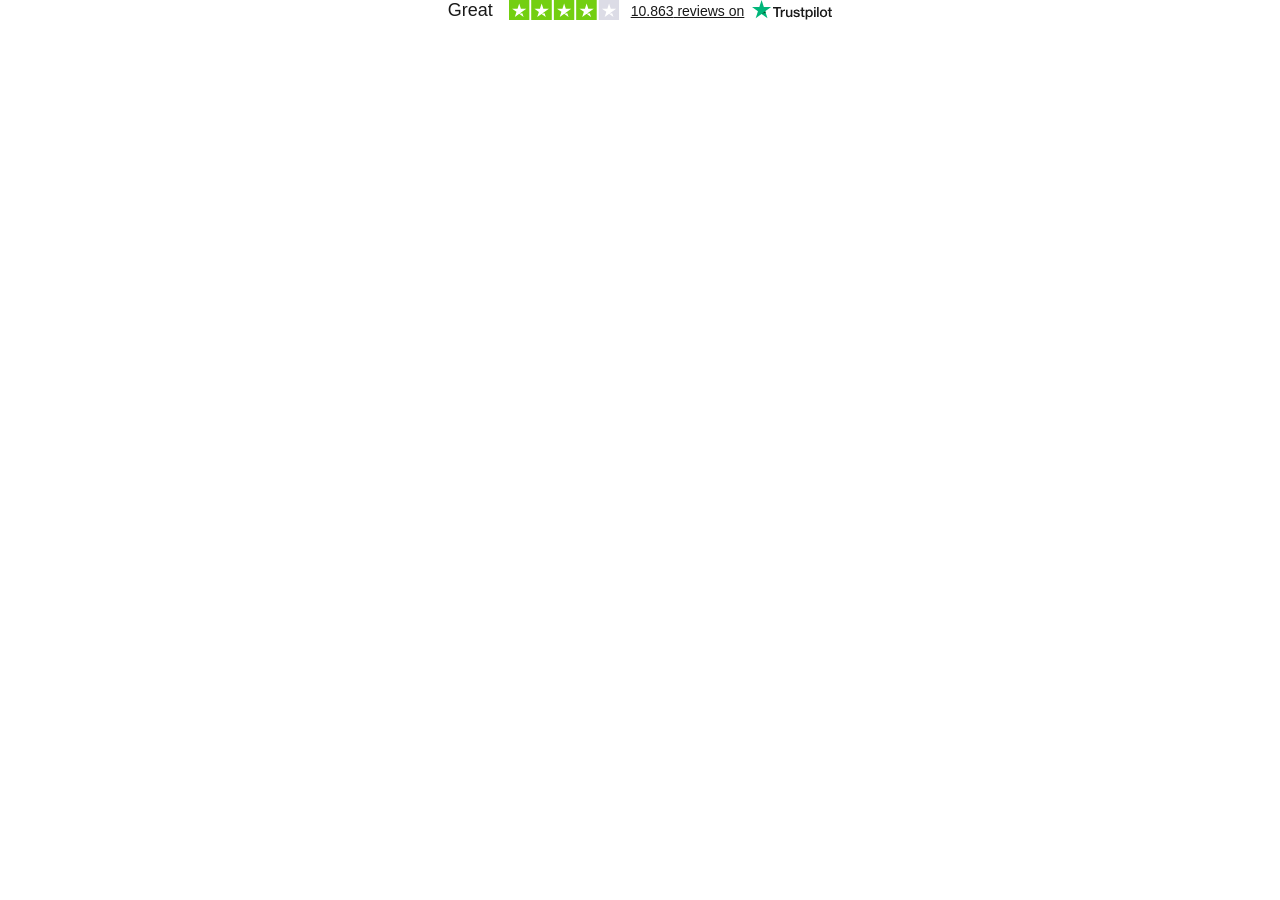
<file: lab-05/img-hidden/image_files/index.html>
<!DOCTYPE html>
<!-- saved from url=(0014)about:internet -->
<html lang="vn"><head><meta http-equiv="Content-Type" content="text/html; charset=UTF-8">
    <title id="tp-widget-title">Trustpilot Custom Widget</title>
    
    <meta name="robots" content="noindex">
    <style>
html,body,div,span,applet,object,iframe,h1,h2,h3,h4,h5,h6,p,blockquote,pre,a,abbr,acronym,address,big,cite,code,del,dfn,em,img,ins,kbd,q,s,samp,small,strike,strong,sub,sup,tt,var,b,u,i,center,dl,dt,dd,ol,ul,li,fieldset,form,label,legend,table,caption,tbody,tfoot,thead,tr,th,td,article,aside,canvas,details,embed,figure,figcaption,footer,header,hgroup,menu,nav,output,ruby,section,summary,time,mark,audio,video{border:0;font:inherit;font-size:100%;margin:0;padding:0;vertical-align:baseline}article,aside,details,figcaption,figure,footer,header,hgroup,menu,nav,section{display:block}body{line-height:1}ol,ul{list-style:none}blockquote,q{quotes:none}blockquote::before,blockquote::after,q::before,q::after{content:"";content:none}table{border-collapse:collapse;border-spacing:0}body{font-family:"Helvetica Neue","Helvetica","Arial","sans-serif";font-size:12px}b,strong{font-weight:700}.tp-widget-rating strong,.tp-widget-trustscore,.tp-widget-empty-horizontal__title,.tp-widget-empty-vertical__title,.bold-underline{font-family:"Helvetica Neue","Helvetica","Arial","sans-serif";font-weight:500}@media all and (-ms-high-contrast: none),(-ms-high-contrast: active){.tp-widget-rating strong,.tp-widget-trustscore,.tp-widget-empty-horizontal__title,.tp-widget-empty-vertical__title,.bold-underline{font-weight:600}}*,::after,::before{box-sizing:border-box}.hidden{display:none}.tp-widget-loader,.tp-widget-fallback{left:50%;position:absolute;top:50%;transform:translate(-50%, -50%)}#fallback-logo{display:none}.no-svg #fallback-logo{display:inline-block}.tp-widget-wrapper{height:100%;margin:0 auto;max-width:750px;position:relative}.tp-widget-wrapper a,.tp-widget-wrapper #wrapper-company-stars{position:relative;outline:none}.tp-widget-wrapper a::before,.tp-widget-wrapper #wrapper-company-stars::before{content:"";position:absolute;top:2px;left:2px;right:2px;bottom:2px;border:2px solid rgba(0,0,0,0);box-sizing:border-box;border-radius:4px;z-index:-1;pointer-events:none}.tp-widget-wrapper a:focus::before,.tp-widget-wrapper a:active::before,.tp-widget-wrapper #wrapper-company-stars:focus::before,.tp-widget-wrapper #wrapper-company-stars:active::before{border:2px solid #3c57bc;box-shadow:0 0 0 2px #fff}@media screen and (min-width: 750px){.tp-widget-wrapper--fullwidth{max-width:100%}.tp-widget-wrapper--fullwidth .tp-widget-attributes-scores-wrapper{border-bottom:1px solid #d6d6d6;display:-ms-grid;display:grid;-ms-grid-columns:1fr 1fr;grid-template-columns:1fr 1fr;grid-gap:16px}.tp-widget-wrapper--fullwidth .tp-widget-attributes-scores-wrapper .tp-widget-scores,.tp-widget-wrapper--fullwidth .tp-widget-attributes-scores-wrapper .tp-widget-attributes{border-bottom:none}.tp-widget-wrapper--fullwidth .tp-widget-attributes-scores-wrapper .tp-widget-scores{-ms-grid-row:1;grid-row:1}}#profile-link:focus-within .tp-link-underlined,#profile-link:hover .tp-link-underlined,#profile-link:active .tp-link-underlined{text-decoration:none}.tp-link-underlined{text-decoration:underline}.tp-stars .tp-star__canvas,.tp-stars .tp-star__canvas--half{fill:#dcdce6}.tp-stars .tp-star__shape{fill:#fff}#profile-link:focus-within .tp-stars--0 .tp-star .tp-star__canvas,#profile-link:focus-within .tp-stars--0 .tp-star .tp-star__canvas--half,#profile-link:hover .tp-stars--0 .tp-star .tp-star__canvas,#profile-link:hover .tp-stars--0 .tp-star .tp-star__canvas--half,#profile-link:active .tp-stars--0 .tp-star .tp-star__canvas,#profile-link:active .tp-stars--0 .tp-star .tp-star__canvas--half{fill:#9292a3}.tp-stars--1 .tp-star:nth-of-type(-n + 1) .tp-star__canvas,.tp-stars--1 .tp-star:nth-of-type(-n + 1) .tp-star__canvas--half{fill:#ff3722}#profile-link:focus-within .tp-stars--1 .tp-star:nth-of-type(-n + 1) .tp-star__canvas,#profile-link:focus-within .tp-stars--1 .tp-star:nth-of-type(-n + 1) .tp-star__canvas--half,#profile-link:hover .tp-stars--1 .tp-star:nth-of-type(-n + 1) .tp-star__canvas,#profile-link:hover .tp-stars--1 .tp-star:nth-of-type(-n + 1) .tp-star__canvas--half,#profile-link:active .tp-stars--1 .tp-star:nth-of-type(-n + 1) .tp-star__canvas,#profile-link:active .tp-stars--1 .tp-star:nth-of-type(-n + 1) .tp-star__canvas--half{fill:#cc1300}.tp-stars--2 .tp-star:nth-of-type(-n + 2) .tp-star__canvas,.tp-stars--2 .tp-star:nth-of-type(-n + 2) .tp-star__canvas--half{fill:#ff8622}#profile-link:focus-within .tp-stars--2 .tp-star:nth-of-type(-n + 2) .tp-star__canvas,#profile-link:focus-within .tp-stars--2 .tp-star:nth-of-type(-n + 2) .tp-star__canvas--half,#profile-link:hover .tp-stars--2 .tp-star:nth-of-type(-n + 2) .tp-star__canvas,#profile-link:hover .tp-stars--2 .tp-star:nth-of-type(-n + 2) .tp-star__canvas--half,#profile-link:active .tp-stars--2 .tp-star:nth-of-type(-n + 2) .tp-star__canvas,#profile-link:active .tp-stars--2 .tp-star:nth-of-type(-n + 2) .tp-star__canvas--half{fill:#cc5c00}.tp-stars--3 .tp-star:nth-of-type(-n + 3) .tp-star__canvas,.tp-stars--3 .tp-star:nth-of-type(-n + 3) .tp-star__canvas--half{fill:#ffce00}#profile-link:focus-within .tp-stars--3 .tp-star:nth-of-type(-n + 3) .tp-star__canvas,#profile-link:focus-within .tp-stars--3 .tp-star:nth-of-type(-n + 3) .tp-star__canvas--half,#profile-link:hover .tp-stars--3 .tp-star:nth-of-type(-n + 3) .tp-star__canvas,#profile-link:hover .tp-stars--3 .tp-star:nth-of-type(-n + 3) .tp-star__canvas--half,#profile-link:active .tp-stars--3 .tp-star:nth-of-type(-n + 3) .tp-star__canvas,#profile-link:active .tp-stars--3 .tp-star:nth-of-type(-n + 3) .tp-star__canvas--half{fill:#b29000}.tp-stars--4 .tp-star:nth-of-type(-n + 4) .tp-star__canvas,.tp-stars--4 .tp-star:nth-of-type(-n + 4) .tp-star__canvas--half{fill:#73cf11}#profile-link:focus-within .tp-stars--4 .tp-star:nth-of-type(-n + 4) .tp-star__canvas,#profile-link:focus-within .tp-stars--4 .tp-star:nth-of-type(-n + 4) .tp-star__canvas--half,#profile-link:hover .tp-stars--4 .tp-star:nth-of-type(-n + 4) .tp-star__canvas,#profile-link:hover .tp-stars--4 .tp-star:nth-of-type(-n + 4) .tp-star__canvas--half,#profile-link:active .tp-stars--4 .tp-star:nth-of-type(-n + 4) .tp-star__canvas,#profile-link:active .tp-stars--4 .tp-star:nth-of-type(-n + 4) .tp-star__canvas--half{fill:#56a700}.tp-stars--5 .tp-star:nth-of-type(-n + 5) .tp-star__canvas,.tp-stars--5 .tp-star:nth-of-type(-n + 5) .tp-star__canvas--half{fill:#00b67a}#profile-link:focus-within .tp-stars--5 .tp-star:nth-of-type(-n + 5) .tp-star__canvas,#profile-link:focus-within .tp-stars--5 .tp-star:nth-of-type(-n + 5) .tp-star__canvas--half,#profile-link:hover .tp-stars--5 .tp-star:nth-of-type(-n + 5) .tp-star__canvas,#profile-link:hover .tp-stars--5 .tp-star:nth-of-type(-n + 5) .tp-star__canvas--half,#profile-link:active .tp-stars--5 .tp-star:nth-of-type(-n + 5) .tp-star__canvas,#profile-link:active .tp-stars--5 .tp-star:nth-of-type(-n + 5) .tp-star__canvas--half{fill:#007a52}.tp-stars--1--half .tp-star:nth-of-type(-n + 2) .tp-star__canvas--half{fill:#ff3722}#profile-link:focus-within .tp-stars--1--half .tp-star:nth-of-type(-n + 2) .tp-star__canvas--half,#profile-link:hover .tp-stars--1--half .tp-star:nth-of-type(-n + 2) .tp-star__canvas--half,#profile-link:active .tp-stars--1--half .tp-star:nth-of-type(-n + 2) .tp-star__canvas--half{fill:#cc1300}.tp-stars--2--half .tp-star:nth-of-type(-n + 3) .tp-star__canvas--half{fill:#ff8622}#profile-link:focus-within .tp-stars--2--half .tp-star:nth-of-type(-n + 3) .tp-star__canvas--half,#profile-link:hover .tp-stars--2--half .tp-star:nth-of-type(-n + 3) .tp-star__canvas--half,#profile-link:active .tp-stars--2--half .tp-star:nth-of-type(-n + 3) .tp-star__canvas--half{fill:#cc5c00}.tp-stars--3--half .tp-star:nth-of-type(-n + 4) .tp-star__canvas--half{fill:#ffce00}#profile-link:focus-within .tp-stars--3--half .tp-star:nth-of-type(-n + 4) .tp-star__canvas--half,#profile-link:hover .tp-stars--3--half .tp-star:nth-of-type(-n + 4) .tp-star__canvas--half,#profile-link:active .tp-stars--3--half .tp-star:nth-of-type(-n + 4) .tp-star__canvas--half{fill:#b29000}.tp-stars--4--half .tp-star:nth-of-type(-n + 4) .tp-star__canvas,.tp-stars--4--half .tp-star:nth-of-type(-n + 4) .tp-star__canvas--half{fill:#00b67a}.tp-stars--4--half .tp-star:nth-of-type(-n + 5) .tp-star__canvas--half{fill:#00b67a}#profile-link:focus-within .tp-stars--4--half .tp-star:nth-of-type(-n + 4) .tp-star__canvas,#profile-link:focus-within .tp-stars--4--half .tp-star:nth-of-type(-n + 4) .tp-star__canvas--half,#profile-link:hover .tp-stars--4--half .tp-star:nth-of-type(-n + 4) .tp-star__canvas,#profile-link:hover .tp-stars--4--half .tp-star:nth-of-type(-n + 4) .tp-star__canvas--half,#profile-link:active .tp-stars--4--half .tp-star:nth-of-type(-n + 4) .tp-star__canvas,#profile-link:active .tp-stars--4--half .tp-star:nth-of-type(-n + 4) .tp-star__canvas--half{fill:#007a52}#profile-link:focus-within .tp-stars--4--half .tp-star:nth-of-type(-n + 5) .tp-star__canvas--half,#profile-link:hover .tp-stars--4--half .tp-star:nth-of-type(-n + 5) .tp-star__canvas--half,#profile-link:active .tp-stars--4--half .tp-star:nth-of-type(-n + 5) .tp-star__canvas--half{fill:#007a52}.tp-widget-loader,.tp-widget-fallback{max-width:50%;text-align:center;width:400vh}.tp-widget-loader svg,.tp-widget-fallback svg{width:100%}@media screen and (min-width: 400px){.tp-widget-loader,.tp-widget-fallback{max-width:200px}}.tp-widget-loader--loaded{opacity:0}.bold-underline{border-bottom:1px solid rgba(25,25,25,.6)}.bold-underline:hover{border-color:#191919}.dark{color:#fff}.dark a{color:#fff}.dark .bold-underline:not(.bold-underline--single-theme){border-color:rgba(255,255,255,.6)}.dark .bold-underline:not(.bold-underline--single-theme):hover{border-color:#fff}.dark .tp-logo__text{fill:#fff}.dark .tp-widget-loader .tp-logo__text{fill:#191919}.dark a:focus::before,.dark a:active::before,.dark #wrapper-company-stars:focus::before,.dark #wrapper-company-stars:active::before{border:2px solid #000;box-shadow:0 0 0 2px #fff}.sr-only:not(:focus):not(:active){clip:rect(0 0 0 0);-webkit-clip-path:inset(50%);clip-path:inset(50%);height:1px;overflow:hidden;position:absolute;white-space:nowrap;width:1px}html{height:100%;overflow:hidden}body{color:#191919;height:100%;line-height:1;min-width:100%;overflow:hidden;width:1px}img{border:0}svg{display:block;width:100%}a{color:#191919;text-decoration:none}.tp-widget-empty-vertical{-ms-flex-align:center;align-items:center;display:-ms-flexbox;display:flex;-ms-flex-direction:column;flex-direction:column;-ms-flex-pack:center;justify-content:center}.tp-widget-empty-vertical__title{font-size:18px;margin:0 0 12px;text-align:center}.tp-widget-empty-vertical__stars{margin:0 0 8px;width:150px}.tp-widget-empty-vertical__subtitle-wrapper{display:-ms-flexbox;display:flex;-ms-flex-direction:row;flex-direction:row}.tp-widget-empty-vertical__subtitle{-ms-flex-align:center;align-items:center;display:-ms-flexbox;display:flex;font-size:14px;text-align:center}.tp-widget-empty-vertical__logo{margin:0 0 5px 5px;width:90px}.tp-widget-empty-horizontal{-ms-flex-align:center;align-items:center;display:-ms-flexbox;display:flex;-ms-flex-direction:row;flex-direction:row;height:100%;-ms-flex-pack:center;justify-content:center}.tp-widget-empty-horizontal__title{font-size:14px;text-align:center}.tp-widget-empty-horizontal__logo{margin:0 0 5px 5px;width:90px}@media screen and (max-width: 300px){.tp-widget-empty-vertical__subtitle-wrapper{-ms-flex-align:center;align-items:center;display:-ms-flexbox;display:flex;-ms-flex-direction:column;flex-direction:column}.tp-widget-empty-vertical__logo{margin:5px 0 0}.tp-widget-empty-horizontal{-ms-flex-direction:column;flex-direction:column}.tp-widget-empty-horizontal__logo{margin:0}}.tp-widget-review-disclaimer__link{color:#605e56;font-size:12px;font-style:normal;font-weight:450;line-height:140%;-webkit-text-decoration-line:underline;text-decoration-line:underline;-webkit-text-decoration-style:solid;text-decoration-style:solid;text-decoration-skip-ink:auto;text-decoration-thickness:auto;text-underline-offset:auto;text-underline-position:from-font;padding:0 8px}.tp-widget-review-disclaimer__link:hover{text-decoration:none}.dark .tp-widget-review-disclaimer__link{color:#fff}.tp-widget-wrapper{font-size:0;padding:0px}.tp-widget-wrapper a{display:block}.tp-widget-wrapper a:focus{outline-offset:-1px}.tp-widget-trustscore{font-size:16px}.tp-widget-review-disclaimer{margin-top:0px}.tp-widget-stars{margin:4px 0;width:96px}.tp-widget-rating{font-size:14px;margin-bottom:4px}.tp-widget-rating span{display:none}.tp-widget-logo{width:72px}@media screen and (min-width: 175px){.tp-widget-wrapper{font-size:0;text-align:center}.tp-widget-trustscore,.tp-widget-stars,.tp-widget-rating,.tp-widget-logo{display:inline-block;vertical-align:middle}.tp-widget-trustscore{margin:0 16px 4px 0}.tp-widget-stars{margin:0 0 4px}.tp-widget-logo{margin-bottom:4px}.tp-widget-rating{margin:2px 4px 4px 0}.tp-widget-rating span{display:inline}}@media screen and (min-width: 420px){.tp-widget-logo,.tp-widget-rating{margin-bottom:0}.tp-widget-logo{width:80px}.tp-widget-stars{margin:0 12px 4px 0;width:110px}.widget-info{display:inline-block;margin:0 0 4px;vertical-align:middle}.tp-widget-rating{margin-right:8px;vertical-align:middle}.tp-widget-trustscore{font-size:18px}.tp-widget-review-disclaimer{margin-top:4px}}.visually-hidden{position:absolute !important;width:1px;height:1px;padding:0;margin:0;overflow:hidden;clip:rect(0, 0, 0, 0);-webkit-clip-path:inset(50%);clip-path:inset(50%);white-space:nowrap;border:0}
</style>
  </head>
  <body class="light">
    <!-- Widget Loader -->
    <div id="tp-widget-loader" class="tp-widget-loader tp-stars tp-stars--5 tp-widget-loader--loaded"></div>

    <div id="tp-widget-wrapper" class="tp-widget-wrapper visible">
      <a id="profile-link" target="_blank" aria-describedby="screen-reader-only-rating screen-reader-only-instruction" href="https://www.trustpilot.com/review/studocu.com?utm_medium=trustbox&amp;utm_source=MicroCombo" aria-label="Trustpilot reviews">
        <!-- Human Score -->
        <div id="trust-score" class="tp-widget-trustscore">Great</div>
        <!-- Stars -->
        <div id="tp-widget-stars" class="tp-widget-stars"><div class=""><div class="tp-stars tp-stars--4">
    <div style="position: relative; height: 0; width: 100%; padding: 0; padding-bottom: 18.326693227091635%;">
      
    <svg role="img" viewBox="0 0 251 46" xmlns="http://www.w3.org/2000/svg" style="position: absolute; height: 100%; width: 100%; left: 0; top: 0;">
      <title id="starRating-230m338hfmb" lang="vn-VN">4.2 out of 5 star rating on Trustpilot</title>
      <g class="tp-star">
          <path class="tp-star__canvas" fill="#dcdce6" d="M0 46.330002h46.375586V0H0z"></path>
          <path class="tp-star__shape" d="M39.533936 19.711433L13.230239 38.80065l3.838216-11.797827L7.02115 19.711433h12.418975l3.837417-11.798624 3.837418 11.798624h12.418975zM23.2785 31.510075l7.183595-1.509576 2.862114 8.800152L23.2785 31.510075z" fill="#FFF"></path>
      </g>
      <g class="tp-star">
          <path class="tp-star__canvas" fill="#dcdce6" d="M51.24816 46.330002h46.375587V0H51.248161z"></path>
          <path class="tp-star__canvas--half" fill="#dcdce6" d="M51.24816 46.330002h23.187793V0H51.248161z"></path>
          <path class="tp-star__shape" d="M74.990978 31.32991L81.150908 30 84 39l-9.660206-7.202786L64.30279 39l3.895636-11.840666L58 19.841466h12.605577L74.499595 8l3.895637 11.841466H91L74.990978 31.329909z" fill="#FFF"></path>
      </g>
      <g class="tp-star">
          <path class="tp-star__canvas" fill="#dcdce6" d="M102.532209 46.330002h46.375586V0h-46.375586z"></path>
          <path class="tp-star__canvas--half" fill="#dcdce6" d="M102.532209 46.330002h23.187793V0h-23.187793z"></path>
          <path class="tp-star__shape" d="M142.066994 19.711433L115.763298 38.80065l3.838215-11.797827-10.047304-7.291391h12.418975l3.837418-11.798624 3.837417 11.798624h12.418975zM125.81156 31.510075l7.183595-1.509576 2.862113 8.800152-10.045708-7.290576z" fill="#FFF"></path>
      </g>
      <g class="tp-star">
          <path class="tp-star__canvas" fill="#dcdce6" d="M153.815458 46.330002h46.375586V0h-46.375586z"></path>
          <path class="tp-star__canvas--half" fill="#dcdce6" d="M153.815458 46.330002h23.187793V0h-23.187793z"></path>
          <path class="tp-star__shape" d="M193.348355 19.711433L167.045457 38.80065l3.837417-11.797827-10.047303-7.291391h12.418974l3.837418-11.798624 3.837418 11.798624h12.418974zM177.09292 31.510075l7.183595-1.509576 2.862114 8.800152-10.045709-7.290576z" fill="#FFF"></path>
      </g>
      <g class="tp-star">
          <path class="tp-star__canvas" fill="#dcdce6" d="M205.064416 46.330002h46.375587V0h-46.375587z"></path>
          <path class="tp-star__canvas--half" fill="#dcdce6" d="M205.064416 46.330002h23.187793V0h-23.187793z"></path>
          <path class="tp-star__shape" d="M244.597022 19.711433l-26.3029 19.089218 3.837419-11.797827-10.047304-7.291391h12.418974l3.837418-11.798624 3.837418 11.798624h12.418975zm-16.255436 11.798642l7.183595-1.509576 2.862114 8.800152-10.045709-7.290576z" fill="#FFF"></path>
      </g>
    </svg>
  
    </div>
  </div></div></div>
        <div class="widget-info">
          <!-- Business Info -->
          <div id="tp-widget-rating" class="tp-widget-rating tp-link-underlined"><strong>10.863</strong> reviews on</div>
          <!-- Logo -->
          <div id="tp-widget-logo" class="tp-widget-logo"><div class="">
    <div style="position: relative; height: 0; width: 100%; padding: 0; padding-bottom: 24.6031746031746%;">
      
    <svg role="img" viewBox="0 0 126 31" xmlns="http://www.w3.org/2000/svg" style="position: absolute; height: 100%; width: 100%; left: 0; top: 0;">
      <title id="trustpilotLogo-vvqyty6a81a">Trustpilot</title>
      <path class="tp-logo__text" d="M33.074774 11.07005H45.81806v2.364196h-5.010656v13.290316h-2.755306V13.434246h-4.988435V11.07005h.01111zm12.198892 4.319629h2.355341v2.187433h.04444c.077771-.309334.222203-.60762.433295-.894859.211092-.287239.466624-.56343.766597-.79543.299972-.243048.633276-.430858.999909-.585525.366633-.14362.744377-.220953 1.12212-.220953.288863 0 .499955.011047.611056.022095.1111.011048.222202.033143.344413.04419v2.408387c-.177762-.033143-.355523-.055238-.544395-.077333-.188872-.022096-.366633-.033143-.544395-.033143-.422184 0-.822148.08838-1.199891.254096-.377744.165714-.699936.41981-.977689.740192-.277753.331429-.499955.729144-.666606 1.21524-.166652.486097-.244422 1.03848-.244422 1.668195v5.39125h-2.510883V15.38968h.01111zm18.220567 11.334883H61.02779v-1.579813h-.04444c-.311083.574477-.766597 1.02743-1.377653 1.369908-.611055.342477-1.233221.51924-1.866497.51924-1.499864 0-2.588654-.364573-3.25526-1.104765-.666606-.740193-.999909-1.856005-.999909-3.347437V15.38968h2.510883v6.948968c0 .994288.188872 1.701337.577725 2.1101.377744.408763.922139.618668 1.610965.618668.533285 0 .96658-.077333 1.322102-.243048.355524-.165714.644386-.37562.855478-.65181.222202-.265144.377744-.596574.477735-.972194.09999-.37562.144431-.784382.144431-1.226288v-6.573349h2.510883v11.323836zm4.27739-3.634675c.07777.729144.355522 1.237336.833257 1.535623.488844.287238 1.06657.441905 1.744286.441905.233312 0 .499954-.022095.799927-.055238.299973-.033143.588836-.110476.844368-.209905.266642-.099429.477734-.254096.655496-.452954.166652-.198857.244422-.452953.233312-.773335-.01111-.320381-.133321-.585525-.355523-.784382-.222202-.209906-.499955-.364573-.844368-.497144-.344413-.121525-.733267-.232-1.17767-.320382-.444405-.088381-.888809-.18781-1.344323-.287239-.466624-.099429-.922138-.232-1.355432-.37562-.433294-.14362-.822148-.342477-1.166561-.596573-.344413-.243048-.622166-.56343-.822148-.950097-.211092-.386668-.311083-.861716-.311083-1.436194 0-.618668.155542-1.12686.455515-1.54667.299972-.41981.688826-.75124 1.14434-1.005336.466624-.254095.97769-.430858 1.544304-.541334.566615-.099429 1.11101-.154667 1.622075-.154667.588836 0 1.15545.066286 1.688736.18781.533285.121524 1.02213.320381 1.455423.60762.433294.276191.788817.640764 1.07768 1.08267.288863.441905.466624.98324.544395 1.612955h-2.621984c-.122211-.596572-.388854-1.005335-.822148-1.204193-.433294-.209905-.933248-.309334-1.488753-.309334-.177762 0-.388854.011048-.633276.04419-.244422.033144-.466624.088382-.688826.165715-.211092.077334-.388854.198858-.544395.353525-.144432.154667-.222203.353525-.222203.60762 0 .309335.111101.552383.322193.740193.211092.18781.488845.342477.833258.475048.344413.121524.733267.232 1.177671.320382.444404.088381.899918.18781 1.366542.287239.455515.099429.899919.232 1.344323.37562.444404.14362.833257.342477 1.17767.596573.344414.254095.622166.56343.833258.93905.211092.37562.322193.850668.322193 1.40305 0 .673906-.155541 1.237336-.466624 1.712385-.311083.464001-.711047.850669-1.199891 1.137907-.488845.28724-1.04435.508192-1.644295.640764-.599946.132572-1.199891.198857-1.788727.198857-.722156 0-1.388762-.077333-1.999818-.243048-.611056-.165714-1.14434-.408763-1.588745-.729144-.444404-.33143-.799927-.740192-1.05546-1.226289-.255532-.486096-.388853-1.071621-.411073-1.745528h2.533103v-.022095zm8.288135-7.700208h1.899828v-3.402675h2.510883v3.402675h2.26646v1.867052h-2.26646v6.054109c0 .265143.01111.486096.03333.684954.02222.18781.07777.353524.155542.486096.07777.132572.199981.232.366633.298287.166651.066285.377743.099428.666606.099428.177762 0 .355523 0 .533285-.011047.177762-.011048.355523-.033143.533285-.077334v1.933338c-.277753.033143-.555505.055238-.811038.088381-.266642.033143-.533285.04419-.811037.04419-.666606 0-1.199891-.066285-1.599855-.18781-.399963-.121523-.722156-.309333-.944358-.552381-.233313-.243049-.377744-.541335-.466625-.905907-.07777-.364573-.13332-.784383-.144431-1.248384v-6.683825h-1.899827v-1.889147h-.02222zm8.454788 0h2.377562V16.9253h.04444c.355523-.662858.844368-1.12686 1.477644-1.414098.633276-.287239 1.310992-.430858 2.055369-.430858.899918 0 1.677625.154667 2.344231.475048.666606.309335 1.222111.740193 1.666515 1.292575.444405.552382.766597 1.193145.9888 1.92229.222202.729145.333303 1.513527.333303 2.3421 0 .762288-.099991 1.50248-.299973 2.20953-.199982.718096-.499955 1.347812-.899918 1.900194-.399964.552383-.911029.98324-1.533194 1.31467-.622166.33143-1.344323.497144-2.18869.497144-.366634 0-.733267-.033143-1.0999-.099429-.366634-.066286-.722157-.176762-1.05546-.320381-.333303-.14362-.655496-.33143-.933249-.56343-.288863-.232-.522175-.497144-.722157-.79543h-.04444v5.656393h-2.510883V15.38968zm8.77698 5.67849c0-.508193-.06666-1.005337-.199981-1.491433-.133321-.486096-.333303-.905907-.599946-1.281527-.266642-.37562-.599945-.673906-.988799-.894859-.399963-.220953-.855478-.342477-1.366542-.342477-1.05546 0-1.855387.364572-2.388672 1.093717-.533285.729144-.799928 1.701337-.799928 2.916578 0 .574478.066661 1.104764.211092 1.59086.144432.486097.344414.905908.633276 1.259432.277753.353525.611056.629716.99991.828574.388853.209905.844367.309334 1.355432.309334.577725 0 1.05546-.121524 1.455423-.353525.399964-.232.722157-.541335.97769-.905907.255531-.37562.444403-.79543.555504-1.270479.099991-.475049.155542-.961145.155542-1.458289zm4.432931-9.99812h2.510883v2.364197h-2.510883V11.07005zm0 4.31963h2.510883v11.334883h-2.510883V15.389679zm4.755124-4.31963h2.510883v15.654513h-2.510883V11.07005zm10.210184 15.963847c-.911029 0-1.722066-.154667-2.433113-.452953-.711046-.298287-1.310992-.718097-1.810946-1.237337-.488845-.530287-.866588-1.160002-1.12212-1.889147-.255533-.729144-.388854-1.535622-.388854-2.408386 0-.861716.133321-1.657147.388853-2.386291.255533-.729145.633276-1.35886 1.12212-1.889148.488845-.530287 1.0999-.93905 1.810947-1.237336.711047-.298286 1.522084-.452953 2.433113-.452953.911028 0 1.722066.154667 2.433112.452953.711047.298287 1.310992.718097 1.810947 1.237336.488844.530287.866588 1.160003 1.12212 1.889148.255532.729144.388854 1.524575.388854 2.38629 0 .872765-.133322 1.679243-.388854 2.408387-.255532.729145-.633276 1.35886-1.12212 1.889147-.488845.530287-1.0999.93905-1.810947 1.237337-.711046.298286-1.522084.452953-2.433112.452953zm0-1.977528c.555505 0 1.04435-.121524 1.455423-.353525.411074-.232.744377-.541335 1.01102-.916954.266642-.37562.455513-.806478.588835-1.281527.12221-.475049.188872-.961145.188872-1.45829 0-.486096-.066661-.961144-.188872-1.44724-.122211-.486097-.322193-.905907-.588836-1.281527-.266642-.37562-.599945-.673907-1.011019-.905907-.411074-.232-.899918-.353525-1.455423-.353525-.555505 0-1.04435.121524-1.455424.353525-.411073.232-.744376.541334-1.011019.905907-.266642.37562-.455514.79543-.588835 1.281526-.122211.486097-.188872.961145-.188872 1.447242 0 .497144.06666.98324.188872 1.458289.12221.475049.322193.905907.588835 1.281527.266643.37562.599946.684954 1.01102.916954.411073.243048.899918.353525 1.455423.353525zm6.4883-9.66669h1.899827v-3.402674h2.510883v3.402675h2.26646v1.867052h-2.26646v6.054109c0 .265143.01111.486096.03333.684954.02222.18781.07777.353524.155541.486096.077771.132572.199982.232.366634.298287.166651.066285.377743.099428.666606.099428.177762 0 .355523 0 .533285-.011047.177762-.011048.355523-.033143.533285-.077334v1.933338c-.277753.033143-.555505.055238-.811038.088381-.266642.033143-.533285.04419-.811037.04419-.666606 0-1.199891-.066285-1.599855-.18781-.399963-.121523-.722156-.309333-.944358-.552381-.233313-.243049-.377744-.541335-.466625-.905907-.07777-.364573-.133321-.784383-.144431-1.248384v-6.683825h-1.899827v-1.889147h-.02222z" fill="#191919"></path>
      <path class="tp-logo__star" fill="#00B67A" d="M30.141707 11.07005H18.63164L15.076408.177071l-3.566342 10.892977L0 11.059002l9.321376 6.739063-3.566343 10.88193 9.321375-6.728016 9.310266 6.728016-3.555233-10.88193 9.310266-6.728016z"></path>
      <path class="tp-logo__star-notch" fill="#005128" d="M21.631369 20.26169l-.799928-2.463625-5.755033 4.153914z"></path>
    </svg>
  
    </div>
  </div></div>
        </div>
      </a>
      <span id="screen-reader-only-rating" class="visually-hidden">Rated Great. 4.2 out of 5. 10863 reviews on Trustpilot</span>
      <span id="screen-reader-only-instruction" class="visually-hidden">Click to view the company's Trustpilot profile</span>
      <div id="tp-widget-review-disclaimer" class="tp-widget-review-disclaimer"></div>
    </div>

    <!-- Error Fallback -->
    
    <script src="./main.js.tải xuống" async="" defer=""></script>
  

</body></html>
</file>
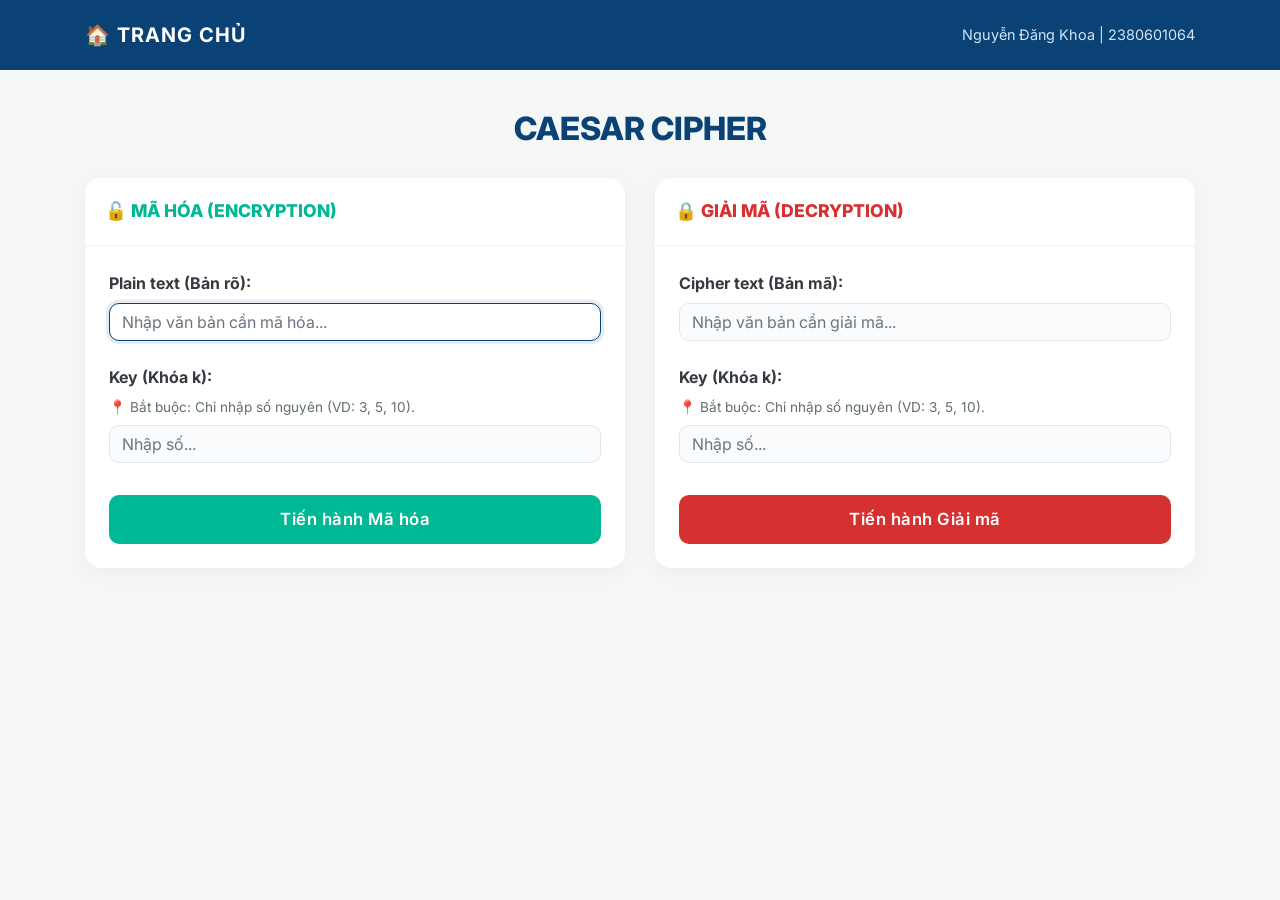
<file: lab-02/templates/caesar.html>
<!DOCTYPE html>
<html lang="en">
<head>
    <title>Caesar Cipher</title>
    <link href="https://cdn.jsdelivr.net/npm/bootstrap@4.6.2/dist/css/bootstrap.min.css" rel="stylesheet"/>
    <link href="https://fonts.googleapis.com/css2?family=Inter:wght@300;400;600;700&display=swap" rel="stylesheet">
    <style>
        body { font-family: 'Inter', sans-serif; background-color: #f4f7f6; }
        /* Thanh Menu trên cùng */
        .navbar-custom { background-color: #0a4275; padding: 15px 0;}
        .navbar-custom .navbar-brand { color: white; font-weight: 700; letter-spacing: 1px;}
        .student-nav { color: #d1e5f5; font-size: 0.9rem; font-weight: 400;}
        
        .page-header { margin: 40px 0 30px; color: #0a4275; font-weight: 800; text-align: center; font-size: 2rem;}
        
        /* Hiệu ứng thẻ Card */
        .card { border: none; border-radius: 16px; box-shadow: 0 5px 20px rgba(0,0,0,0.04); transition: transform 0.2s;}
        .card:hover { box-shadow: 0 8px 25px rgba(0,0,0,0.08); }
        .card-header { background-color: white; border-bottom: 2px solid #f4f7f6; font-weight: 800; font-size: 1.1rem; border-radius: 16px 16px 0 0 !important; padding: 20px;}
        .encrypt-header { color: #00b894; } /* Xanh lá */
        .decrypt-header { color: #d63031; } /* Đỏ */
        
        /* Chỉnh ô input và nút bấm */
        .btn-custom { border-radius: 10px; font-weight: 600; padding: 12px; font-size: 1.05rem; letter-spacing: 0.5px;}
        .form-control { border-radius: 10px; border: 1.5px solid #dfe6e9; padding: 12px; background-color: #fafbfc;}
        .form-control:focus { box-shadow: 0 0 0 0.2rem rgba(10, 66, 117, 0.1); border-color: #0a4275; background-color: #fff;}
        .guideline { font-size: 0.85rem; color: #636e72; margin-bottom: 8px;}
    </style>
</head>
<body>
    <nav class="navbar navbar-custom">
        <div class="container">
            <a class="navbar-brand" href="/">🏠 TRANG CHỦ</a>
            <span class="student-nav">Nguyễn Đăng Khoa | 2380601064</span>
        </div>
    </nav>

    <div class="container">
        <h2 class="page-header">CAESAR CIPHER</h2>
        
        <div class="row">
            <div class="col-md-6 mb-4">
                <div class="card h-100">
                    <div class="card-header encrypt-header">
                        🔓 MÃ HÓA (ENCRYPTION)
                    </div>
                    <div class="card-body p-4">
                        <form method="POST" action="/caesar/encrypt">
                            <div class="form-group mb-4">
                                <label class="font-weight-bold text-dark">Plain text (Bản rõ):</label>
                                <input type="text" class="form-control" name="inputPlainText" placeholder="Nhập văn bản cần mã hóa..." required autofocus/>
                            </div>
                            <div class="form-group mb-4">
                                <label class="font-weight-bold text-dark">Key (Khóa k):</label>
                                <div class="guideline">📍 Bắt buộc: Chỉ nhập số nguyên (VD: 3, 5, 10).</div>
                                <input type="number" class="form-control" name="inputKeyPlain" placeholder="Nhập số..." required/>
                            </div>
                            <button type="submit" class="btn btn-success btn-custom w-100 mt-2" style="background-color: #00b894; border: none;">Tiến hành Mã hóa</button>
                        </form>
                    </div>
                </div>
            </div>

            <div class="col-md-6 mb-4">
                <div class="card h-100">
                    <div class="card-header decrypt-header">
                        🔒 GIẢI MÃ (DECRYPTION)
                    </div>
                    <div class="card-body p-4">
                        <form method="POST" action="/caesar/decrypt">
                            <div class="form-group mb-4">
                                <label class="font-weight-bold text-dark">Cipher text (Bản mã):</label>
                                <input type="text" class="form-control" name="inputCipherText" placeholder="Nhập văn bản cần giải mã..." required/>
                            </div>
                            <div class="form-group mb-4">
                                <label class="font-weight-bold text-dark">Key (Khóa k):</label>
                                <div class="guideline">📍 Bắt buộc: Chỉ nhập số nguyên (VD: 3, 5, 10).</div>
                                <input type="number" class="form-control" name="inputKeyPlain" placeholder="Nhập số..." required/>
                            </div>
                            <button type="submit" class="btn btn-danger btn-custom w-100 mt-2" style="background-color: #d63031; border: none;">Tiến hành Giải mã</button>
                        </form>
                    </div>
                </div>
            </div>
        </div>
    </div>
</body>
</html>
</file>
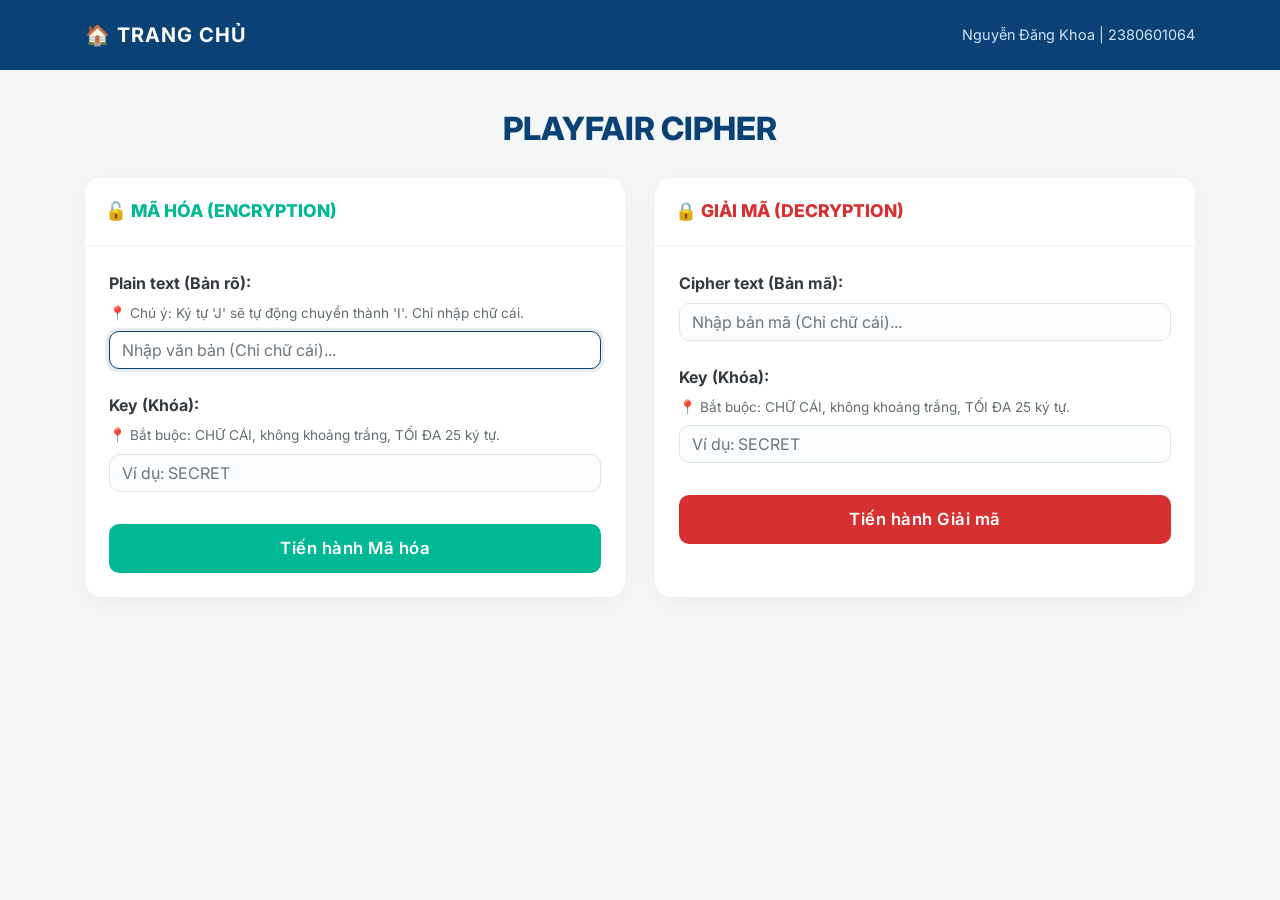
<file: lab-02/templates/playfair.html>
<!DOCTYPE html>
<html lang="en">
<head>
    <title>Playfair Cipher</title>
    <link href="https://cdn.jsdelivr.net/npm/bootstrap@4.6.2/dist/css/bootstrap.min.css" rel="stylesheet"/>
    <link href="https://fonts.googleapis.com/css2?family=Inter:wght@300;400;600;700&display=swap" rel="stylesheet">
    <style>
        body { font-family: 'Inter', sans-serif; background-color: #f4f7f6; }
        .navbar-custom { background-color: #0a4275; padding: 15px 0;}
        .navbar-custom .navbar-brand { color: white; font-weight: 700; letter-spacing: 1px;}
        .student-nav { color: #d1e5f5; font-size: 0.9rem; font-weight: 400;}
        .page-header { margin: 40px 0 30px; color: #0a4275; font-weight: 800; text-align: center; font-size: 2rem;}
        .card { border: none; border-radius: 16px; box-shadow: 0 5px 20px rgba(0,0,0,0.04); transition: transform 0.2s;}
        .card:hover { box-shadow: 0 8px 25px rgba(0,0,0,0.08); }
        .card-header { background-color: white; border-bottom: 2px solid #f4f7f6; font-weight: 800; font-size: 1.1rem; border-radius: 16px 16px 0 0 !important; padding: 20px;}
        .encrypt-header { color: #00b894; } 
        .decrypt-header { color: #d63031; } 
        .btn-custom { border-radius: 10px; font-weight: 600; padding: 12px; font-size: 1.05rem; letter-spacing: 0.5px;}
        .form-control { border-radius: 10px; border: 1.5px solid #dfe6e9; padding: 12px; background-color: #fafbfc;}
        .form-control:focus { box-shadow: 0 0 0 0.2rem rgba(10, 66, 117, 0.1); border-color: #0a4275; background-color: #fff;}
        .guideline { font-size: 0.85rem; color: #636e72; margin-bottom: 8px;}
    </style>
</head>
<body>
    <nav class="navbar navbar-custom">
        <div class="container">
            <a class="navbar-brand" href="/">🏠 TRANG CHỦ</a>
            <span class="student-nav">Nguyễn Đăng Khoa | 2380601064</span>
        </div>
    </nav>

    <div class="container">
        <h2 class="page-header">PLAYFAIR CIPHER</h2>
        <div class="row">
            <div class="col-md-6 mb-4">
                <div class="card h-100">
                    <div class="card-header encrypt-header">🔓 MÃ HÓA (ENCRYPTION)</div>
                    <div class="card-body p-4">
                        <form method="POST" action="/playfair/encrypt">
                            <div class="form-group mb-4">
                                <label class="font-weight-bold text-dark">Plain text (Bản rõ):</label>
                                <div class="guideline">📍 Chú ý: Ký tự 'J' sẽ tự động chuyển thành 'I'. Chỉ nhập chữ cái.</div>
                                <input type="text" class="form-control" name="inputPlainText" pattern="[A-Za-z]+" title="Chỉ nhập chữ cái, không nhập số hay khoảng trắng" placeholder="Nhập văn bản (Chỉ chữ cái)..." required autofocus/>
                            </div>
                            <div class="form-group mb-4">
                                <label class="font-weight-bold text-dark">Key (Khóa):</label>
                                <div class="guideline">📍 Bắt buộc: CHỮ CÁI, không khoảng trắng, TỐI ĐA 25 ký tự.</div>
                                <input type="text" class="form-control" name="inputKeyPlain" pattern="[A-Za-z]+" maxlength="25" title="Nhập tối đa 25 chữ cái, không khoảng trắng, không số" placeholder="Ví dụ: SECRET" required/>
                            </div>
                            <button type="submit" class="btn btn-success btn-custom w-100 mt-2" style="background-color: #00b894; border: none;">Tiến hành Mã hóa</button>
                        </form>
                    </div>
                </div>
            </div>

            <div class="col-md-6 mb-4">
                <div class="card h-100">
                    <div class="card-header decrypt-header">🔒 GIẢI MÃ (DECRYPTION)</div>
                    <div class="card-body p-4">
                        <form method="POST" action="/playfair/decrypt">
                            <div class="form-group mb-4">
                                <label class="font-weight-bold text-dark">Cipher text (Bản mã):</label>
                                <input type="text" class="form-control" name="inputCipherText" pattern="[A-Za-z]+" title="Chỉ nhập chữ cái" placeholder="Nhập bản mã (Chỉ chữ cái)..." required/>
                            </div>
                            <div class="form-group mb-4">
                                <label class="font-weight-bold text-dark">Key (Khóa):</label>
                                <div class="guideline">📍 Bắt buộc: CHỮ CÁI, không khoảng trắng, TỐI ĐA 25 ký tự.</div>
                                <input type="text" class="form-control" name="inputKeyPlain" pattern="[A-Za-z]+" maxlength="25" title="Nhập tối đa 25 chữ cái, không khoảng trắng, không số" placeholder="Ví dụ: SECRET" required/>
                            </div>
                            <button type="submit" class="btn btn-danger btn-custom w-100 mt-2" style="background-color: #d63031; border: none;">Tiến hành Giải mã</button>
                        </form>
                    </div>
                </div>
            </div>
        </div>
    </div>
</body>
</html>
</file>
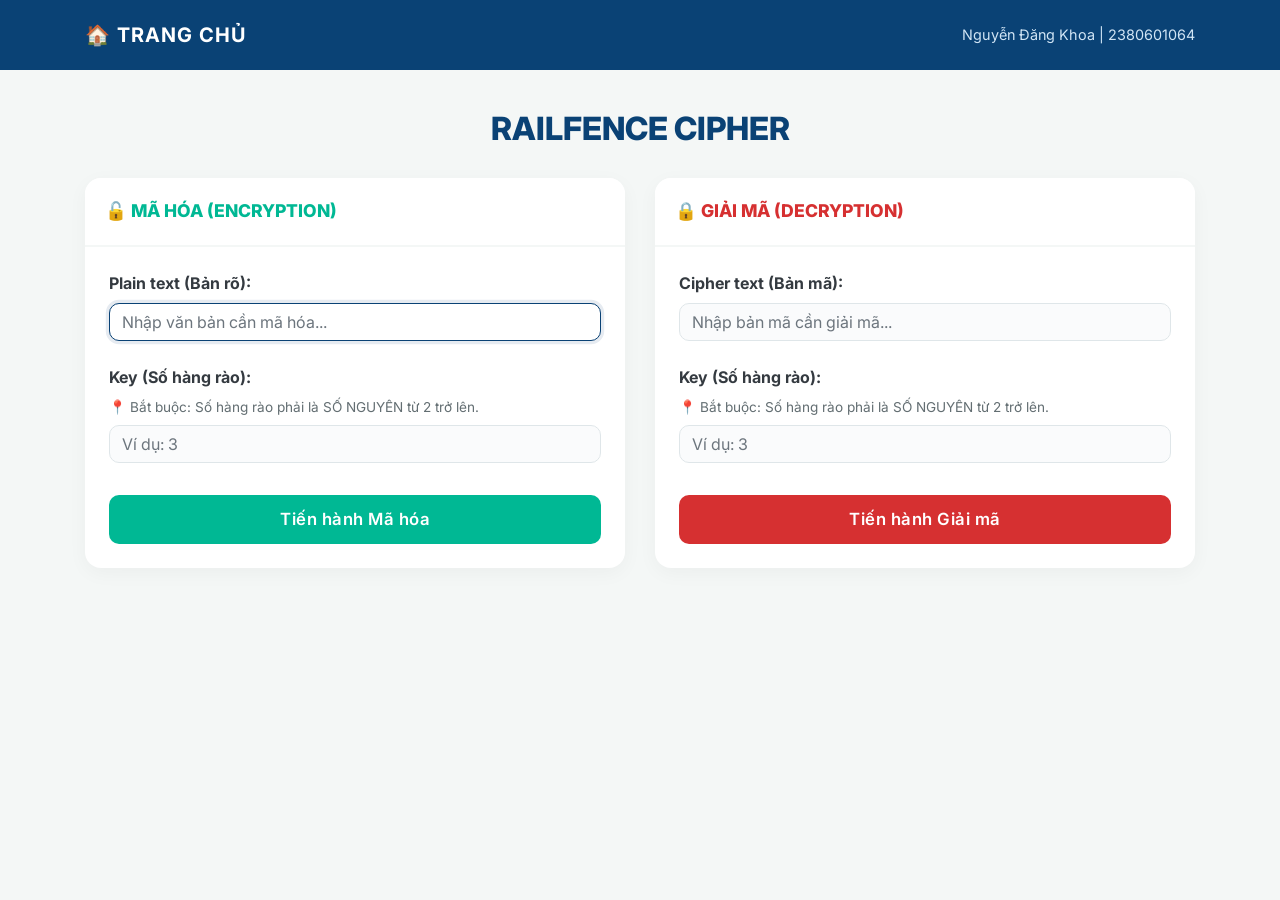
<file: lab-02/templates/railfence.html>
<!DOCTYPE html>
<html lang="en">
<head>
    <title>Railfence Cipher</title>
    <link href="https://cdn.jsdelivr.net/npm/bootstrap@4.6.2/dist/css/bootstrap.min.css" rel="stylesheet"/>
    <link href="https://fonts.googleapis.com/css2?family=Inter:wght@300;400;600;700&display=swap" rel="stylesheet">
    <style>
        body { font-family: 'Inter', sans-serif; background-color: #f4f7f6; }
        .navbar-custom { background-color: #0a4275; padding: 15px 0;}
        .navbar-custom .navbar-brand { color: white; font-weight: 700; letter-spacing: 1px;}
        .student-nav { color: #d1e5f5; font-size: 0.9rem; font-weight: 400;}
        .page-header { margin: 40px 0 30px; color: #0a4275; font-weight: 800; text-align: center; font-size: 2rem;}
        .card { border: none; border-radius: 16px; box-shadow: 0 5px 20px rgba(0,0,0,0.04); transition: transform 0.2s;}
        .card:hover { box-shadow: 0 8px 25px rgba(0,0,0,0.08); }
        .card-header { background-color: white; border-bottom: 2px solid #f4f7f6; font-weight: 800; font-size: 1.1rem; border-radius: 16px 16px 0 0 !important; padding: 20px;}
        .encrypt-header { color: #00b894; } 
        .decrypt-header { color: #d63031; } 
        .btn-custom { border-radius: 10px; font-weight: 600; padding: 12px; font-size: 1.05rem; letter-spacing: 0.5px;}
        .form-control { border-radius: 10px; border: 1.5px solid #dfe6e9; padding: 12px; background-color: #fafbfc;}
        .form-control:focus { box-shadow: 0 0 0 0.2rem rgba(10, 66, 117, 0.1); border-color: #0a4275; background-color: #fff;}
        .guideline { font-size: 0.85rem; color: #636e72; margin-bottom: 8px;}
    </style>
</head>
<body>
    <nav class="navbar navbar-custom">
        <div class="container">
            <a class="navbar-brand" href="/">🏠 TRANG CHỦ</a>
            <span class="student-nav">Nguyễn Đăng Khoa | 2380601064</span>
        </div>
    </nav>

    <div class="container">
        <h2 class="page-header">RAILFENCE CIPHER</h2>
        <div class="row">
            <div class="col-md-6 mb-4">
                <div class="card h-100">
                    <div class="card-header encrypt-header">🔓 MÃ HÓA (ENCRYPTION)</div>
                    <div class="card-body p-4">
                        <form method="POST" action="/railfence/encrypt">
                            <div class="form-group mb-4">
                                <label class="font-weight-bold text-dark">Plain text (Bản rõ):</label>
                                <input type="text" class="form-control" name="inputPlainText" placeholder="Nhập văn bản cần mã hóa..." required autofocus/>
                            </div>
                            <div class="form-group mb-4">
                                <label class="font-weight-bold text-dark">Key (Số hàng rào):</label>
                                <div class="guideline">📍 Bắt buộc: Số hàng rào phải là SỐ NGUYÊN từ 2 trở lên.</div>
                                <input type="number" class="form-control" name="inputKeyPlain" min="2" title="Nhập số nguyên lớn hơn hoặc bằng 2" placeholder="Ví dụ: 3" required/>
                            </div>
                            <button type="submit" class="btn btn-success btn-custom w-100 mt-2" style="background-color: #00b894; border: none;">Tiến hành Mã hóa</button>
                        </form>
                    </div>
                </div>
            </div>

            <div class="col-md-6 mb-4">
                <div class="card h-100">
                    <div class="card-header decrypt-header">🔒 GIẢI MÃ (DECRYPTION)</div>
                    <div class="card-body p-4">
                        <form method="POST" action="/railfence/decrypt">
                            <div class="form-group mb-4">
                                <label class="font-weight-bold text-dark">Cipher text (Bản mã):</label>
                                <input type="text" class="form-control" name="inputCipherText" placeholder="Nhập bản mã cần giải mã..." required/>
                            </div>
                            <div class="form-group mb-4">
                                <label class="font-weight-bold text-dark">Key (Số hàng rào):</label>
                                <div class="guideline">📍 Bắt buộc: Số hàng rào phải là SỐ NGUYÊN từ 2 trở lên.</div>
                                <input type="number" class="form-control" name="inputKeyPlain" min="2" title="Nhập số nguyên lớn hơn hoặc bằng 2" placeholder="Ví dụ: 3" required/>
                            </div>
                            <button type="submit" class="btn btn-danger btn-custom w-100 mt-2" style="background-color: #d63031; border: none;">Tiến hành Giải mã</button>
                        </form>
                    </div>
                </div>
            </div>
        </div>
    </div>
</body>
</html>
</file>
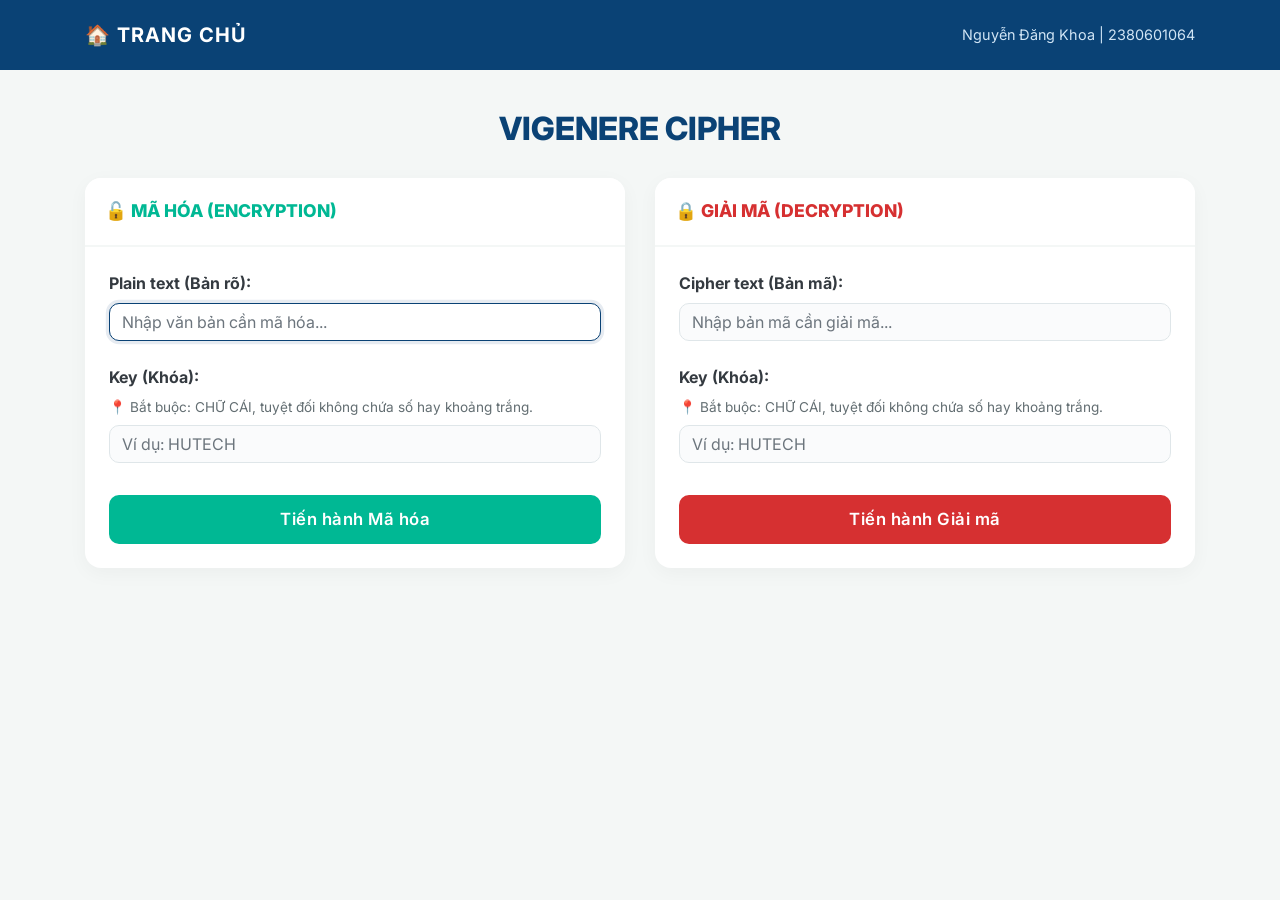
<file: lab-02/templates/vigenere.html>
<!DOCTYPE html>
<html lang="en">
<head>
    <title>Vigenere Cipher</title>
    <link href="https://cdn.jsdelivr.net/npm/bootstrap@4.6.2/dist/css/bootstrap.min.css" rel="stylesheet"/>
    <link href="https://fonts.googleapis.com/css2?family=Inter:wght@300;400;600;700&display=swap" rel="stylesheet">
    <style>
        body { font-family: 'Inter', sans-serif; background-color: #f4f7f6; }
        .navbar-custom { background-color: #0a4275; padding: 15px 0;}
        .navbar-custom .navbar-brand { color: white; font-weight: 700; letter-spacing: 1px;}
        .student-nav { color: #d1e5f5; font-size: 0.9rem; font-weight: 400;}
        .page-header { margin: 40px 0 30px; color: #0a4275; font-weight: 800; text-align: center; font-size: 2rem;}
        .card { border: none; border-radius: 16px; box-shadow: 0 5px 20px rgba(0,0,0,0.04); transition: transform 0.2s;}
        .card:hover { box-shadow: 0 8px 25px rgba(0,0,0,0.08); }
        .card-header { background-color: white; border-bottom: 2px solid #f4f7f6; font-weight: 800; font-size: 1.1rem; border-radius: 16px 16px 0 0 !important; padding: 20px;}
        .encrypt-header { color: #00b894; } 
        .decrypt-header { color: #d63031; } 
        .btn-custom { border-radius: 10px; font-weight: 600; padding: 12px; font-size: 1.05rem; letter-spacing: 0.5px;}
        .form-control { border-radius: 10px; border: 1.5px solid #dfe6e9; padding: 12px; background-color: #fafbfc;}
        .form-control:focus { box-shadow: 0 0 0 0.2rem rgba(10, 66, 117, 0.1); border-color: #0a4275; background-color: #fff;}
        .guideline { font-size: 0.85rem; color: #636e72; margin-bottom: 8px;}
    </style>
</head>
<body>
    <nav class="navbar navbar-custom">
        <div class="container">
            <a class="navbar-brand" href="/">🏠 TRANG CHỦ</a>
            <span class="student-nav">Nguyễn Đăng Khoa | 2380601064</span>
        </div>
    </nav>

    <div class="container">
        <h2 class="page-header">VIGENERE CIPHER</h2>
        <div class="row">
            <div class="col-md-6 mb-4">
                <div class="card h-100">
                    <div class="card-header encrypt-header">🔓 MÃ HÓA (ENCRYPTION)</div>
                    <div class="card-body p-4">
                        <form method="POST" action="/vigenere/encrypt">
                            <div class="form-group mb-4">
                                <label class="font-weight-bold text-dark">Plain text (Bản rõ):</label>
                                <input type="text" class="form-control" name="inputPlainText" placeholder="Nhập văn bản cần mã hóa..." required autofocus/>
                            </div>
                            <div class="form-group mb-4">
                                <label class="font-weight-bold text-dark">Key (Khóa):</label>
                                <div class="guideline">📍 Bắt buộc: CHỮ CÁI, tuyệt đối không chứa số hay khoảng trắng.</div>
                                <input type="text" class="form-control" name="inputKeyPlain" pattern="[A-Za-z]+" title="Chỉ nhập chữ cái, không khoảng trắng, không số" placeholder="Ví dụ: HUTECH" required/>
                            </div>
                            <button type="submit" class="btn btn-success btn-custom w-100 mt-2" style="background-color: #00b894; border: none;">Tiến hành Mã hóa</button>
                        </form>
                    </div>
                </div>
            </div>

            <div class="col-md-6 mb-4">
                <div class="card h-100">
                    <div class="card-header decrypt-header">🔒 GIẢI MÃ (DECRYPTION)</div>
                    <div class="card-body p-4">
                        <form method="POST" action="/vigenere/decrypt">
                            <div class="form-group mb-4">
                                <label class="font-weight-bold text-dark">Cipher text (Bản mã):</label>
                                <input type="text" class="form-control" name="inputCipherText" placeholder="Nhập bản mã cần giải mã..." required/>
                            </div>
                            <div class="form-group mb-4">
                                <label class="font-weight-bold text-dark">Key (Khóa):</label>
                                <div class="guideline">📍 Bắt buộc: CHỮ CÁI, tuyệt đối không chứa số hay khoảng trắng.</div>
                                <input type="text" class="form-control" name="inputKeyPlain" pattern="[A-Za-z]+" title="Chỉ nhập chữ cái, không khoảng trắng, không số" placeholder="Ví dụ: HUTECH" required/>
                            </div>
                            <button type="submit" class="btn btn-danger btn-custom w-100 mt-2" style="background-color: #d63031; border: none;">Tiến hành Giải mã</button>
                        </form>
                    </div>
                </div>
            </div>
        </div>
    </div>
</body>
</html>
</file>
